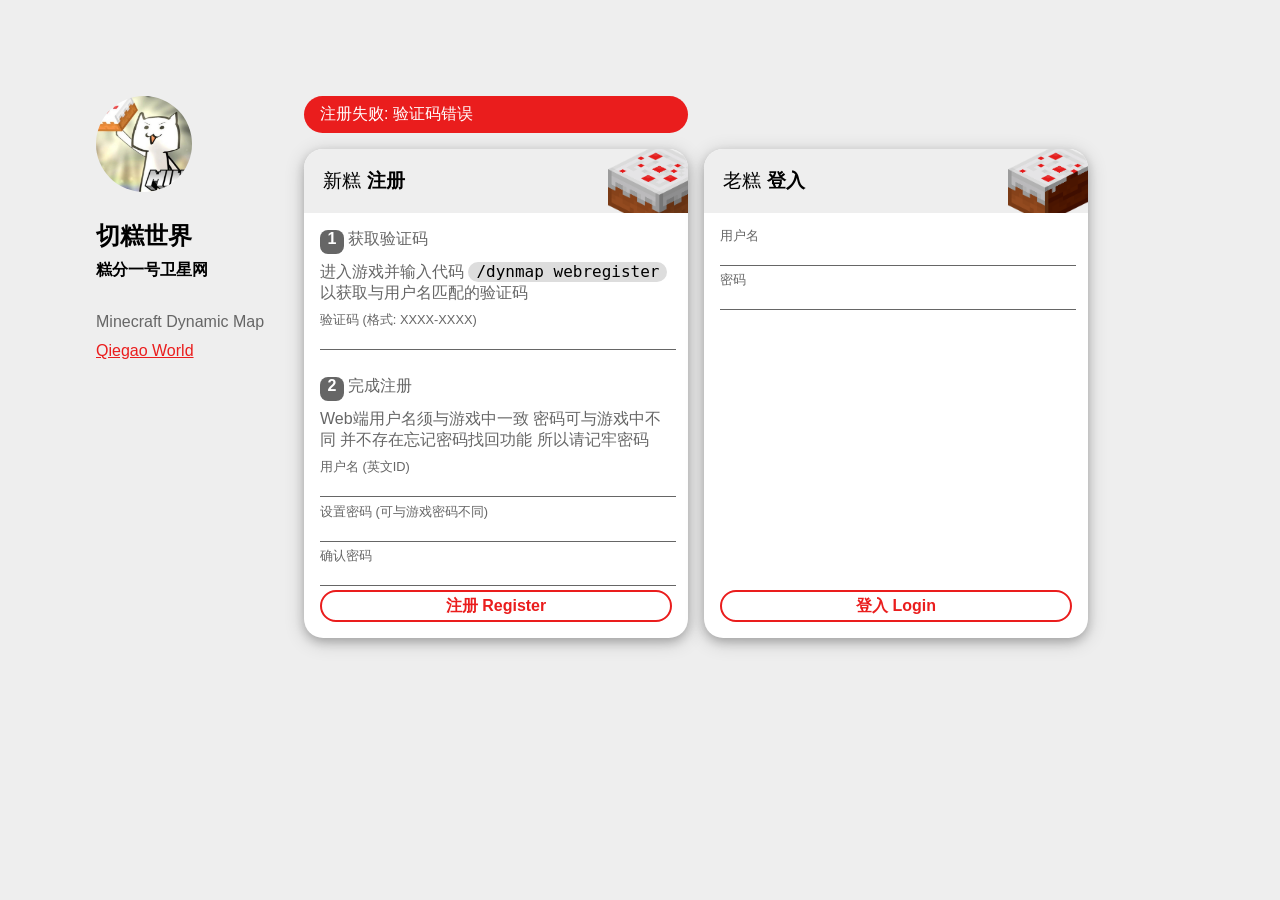
<file: index.html>
<!DOCTYPE html>
<html lang="zh" class="gr__map_qiegaoshijie_club">
<head>
    <meta http-equiv="Content-Type" content="text/html; charset=UTF-8">
    <meta http-equiv="Pragma" content="no-cache">
    <title>切糕世界 Minecraft Dynamic Map - Login/Register</title>
    <link rel="icon" href="http://map.qiegaoshijie.club/images/dynmap.ico" type="image/ico">

    <!-- Custom styling for login/register panel -->
    <link rel="stylesheet" type="text/css" href="login-register.css" media="screen">

</head>

<body data-gr-c-s-loaded="true" cz-shortcut-listen="true">
<main class="dynmaplogin">
    <header class="header">
        <img class="logo" src="img/qiegao.jpg" alt="切糕世界 Logo">
        <h2>切糕世界</h2>
        <h3>糕分一号卫星网</h3>
        <p>Minecraft Dynamic Map</p>
        <p><a class="sweep-right" href="http://map.qiegaoshijie.club">Qiegao World</a></p>
    </header>
    <div id="status_message" class="statusmessage">
        <div>注册失败: 验证码错误</div>
    </div>

    <div class="register block">
        <h4>新糕 <b>注册</b></h4>
        <form method="POST" name="register" action="http://map.qiegaoshijie.club/up/register">
            <p><span class="number">1</span> 获取验证码</p>
            <p>进入游戏并输入代码 <span class="code">/dynmap webregister</span> 以获取与用户名匹配的验证码</p>
            <label>验证码 (格式: XXXX-XXXX)<br> <input type="text" size="20" name="j_passcode"></label>
            <br>
            <p><span class="number">2</span> 完成注册</p>
            <p>Web端用户名须与游戏中一致 密码可与游戏中不同 并不存在忘记密码找回功能 所以请记牢密码</p>
            <label>用户名 (英文ID)<br> <input type="text" size="20" name="j_username"></label>
            <label>设置密码 (可与游戏密码不同)<br> <input type="password" size="20" name="j_password"></label>
            <label>确认密码<br> <input type="password" size="20" name="j_verify_password"></label>
            <br><br>
            <input class="button" type="submit" name="register" value="注册 Register">
        </form>
    </div>

    <div class="login block">
        <h4>老糕 <b>登入</b></h4>
        <form method="POST" name="login" action="http://map.qiegaoshijie.club/up/login">
            <label>用户名<br> <input type="text" size="20" name="j_username"></label>
            <label>密码<br><input type="password" size="20" name="j_password"></label>
            <br><br>
            <input class="button" type="submit" name="login" value="登入 Login">
        </form>
    </div>

</main>

</body>
</html>
</file>
<file: login-register.css>
body {
    margin: 0;
    background: #eeeeee;
}

main.dynmaplogin {
    font-family: sans-serif;
    margin: 6em;
    display: grid;
    grid-auto-rows: max-content;
    grid-template-columns: 12em repeat(auto-fill, 24em);
    grid-gap: 1em;
    align-content: center;
    position: relative;
}

.dynmaplogin .header {
    grid-row: 1 / span 3;
}

img.logo {
    width: 6em;
    border-radius: 50%;
}

.dynmaplogin h2 {
    margin: 1em 0 0;
    font-size: 1.5em;
}
.dynmaplogin h3 {
     margin: 0.5em 0 2em;
     font-size: 1em;
}
.dynmaplogin h4 {
    margin: 0;
    padding-top: 1em;
    padding-bottom: 1em;
    border-radius: 1em 1em 0 0;
    font-size: 1.2em;
    font-weight: normal;
}
.register h4 {
    background: #eeeeee url('img/cake-iso.png') no-repeat 15.5em -1em / 6em;
}
.login h4 {
    background: #eeeeee url('img/cake-iso-half.png') no-repeat 15.5em -1em / 6em;
}
.dynmaplogin p {
    margin: 0.5em 0 0.5em;
    font-weight: lighter;
    color: #666666;
}

.dynmaplogin a {
    color: rgb(234, 29, 29);
}

.dynmaplogin .statusmessage {
    grid-area: 1 / 2 / 2 / 3;
}

.dynmaplogin .statusmessage > div {
    font-size: 1em;
    font-weight: normal;
    padding: 0.5em 1em;
    border-radius: 2em;
    background-color: rgb(234, 29, 29);
    color: #ffffff;
    transition-property: background-color, width;
    transition-duration: 0.2ms;
}

.dynmaplogin .register {
    grid-column-start: 2;
}
.dynmaplogin .login {
}

.dynmaplogin .block {
    padding-bottom: 1em;
    border-radius: 1.2em;
    position: relative;
    box-shadow: 0 4px 10px 0 rgba(0,0,0,0.2), 0 4px 20px 0 rgba(0,0,0,0.19);
    background: #ffffff;
    transition-property: box-shadow;
    transition-duration: 0.2s;
    transition-timing-function: ease-out;
}
.dynmaplogin .block:hover, .dynmaplogin .block:focus, .dynmaplogin .block:active {
    box-shadow: 0 8pt 14pt 0 rgba(0,0,0,0.3), 0 8pt 24pt 0 rgba(0,0,0,0.29);
}
.dynmaplogin .block > * {
    padding-left: 1em;
    padding-right: 1em;
}

.dynmaplogin .icon {
    display: block;
    margin: 0 auto;
    width: 4em;
}

.dynmaplogin .number {
    display: inline-block;
    font-weight: bold;
    height: 1.5em;
    width: 1.5em;
    border-radius: 0.5em;
    text-align: center;
    background: #666666;
    color: #ffffff;
}

.dynmaplogin .code {
    display: inline-block;
    font-family: Consolas, monospace;
    background: #dddddd;
    height: 1.2em;
    color: #000000;
    padding: 0 0.5em;
    border-radius: 1em;
}

.dynmaplogin form {
    padding-top: 0.5em;
    height: 100%;
}
.dynmaplogin label {
    display: block;
    font-weight: lighter;
    margin-top: 0.5em;
    font-size: 0.8em;
    color: #666666;
    transition-property: font-weight;
    transition-duration: 0.2s;
}
.dynmaplogin label:hover, .dynmaplogin label:focus {
    font-weight: bold;
}
.dynmaplogin label input {
    border: none;
    border-bottom: 1px #666666 solid;
    border-radius: 0;
    width: 22em;
    font-size: 1.25em;
    transition-property: border-bottom-color;
    transition-duration: 0.2s;
}
.dynmaplogin label:hover input, .dynmaplogin label input:focus {
    border-bottom-color: rgb(234, 29, 29);
}

.dynmaplogin form input.button {
    width: 22em;
    height: 2em;
    position: absolute;
    bottom: 1em;
    font-size:  1em;
    font-weight: bold;
    color: rgb(234, 29, 29);
    -webkit-appearance: none;
    background: #ffffff none;
    border: 2px solid rgb(234, 29, 29);
    border-radius: 2em;
    transition-property: color, background-color;
    transition-duration: 0.2s;
}
.dynmaplogin form input.button:hover, .dynmaplogin form input.button:focus {
    color: #ffffff;
    background: rgb(234, 29, 29);
}

.sweep-right {
    display: inline-block;
    padding: 0.2em 0;
    transform: perspective(1px) translateZ(0);
    transition-property: color, padding;
    transition-duration: 0.2s;
}
.sweep-right:before {
    background: rgb(234, 29, 29);
    border-radius: 2em;
    content: "";
    position: absolute;
    z-index: -1;
    top: 0;
    left: 0;
    right: 0;
    bottom: 0;
    transform: scaleX(0);
    transform-origin: 0 50%;
    transition-property: transform;
    transition-duration: 0.2s;
    transition-timing-function: ease-out;
}

.sweep-right:hover, .sweep-right:focus, .sweep-right:active {
    padding: 0.2em 0.8em;
    color: #ffffff !important;
}
.sweep-right:hover:before, .sweep-right:focus:before, .sweep-right:active:before {
    transform: scaleX(1);
}
</file>
